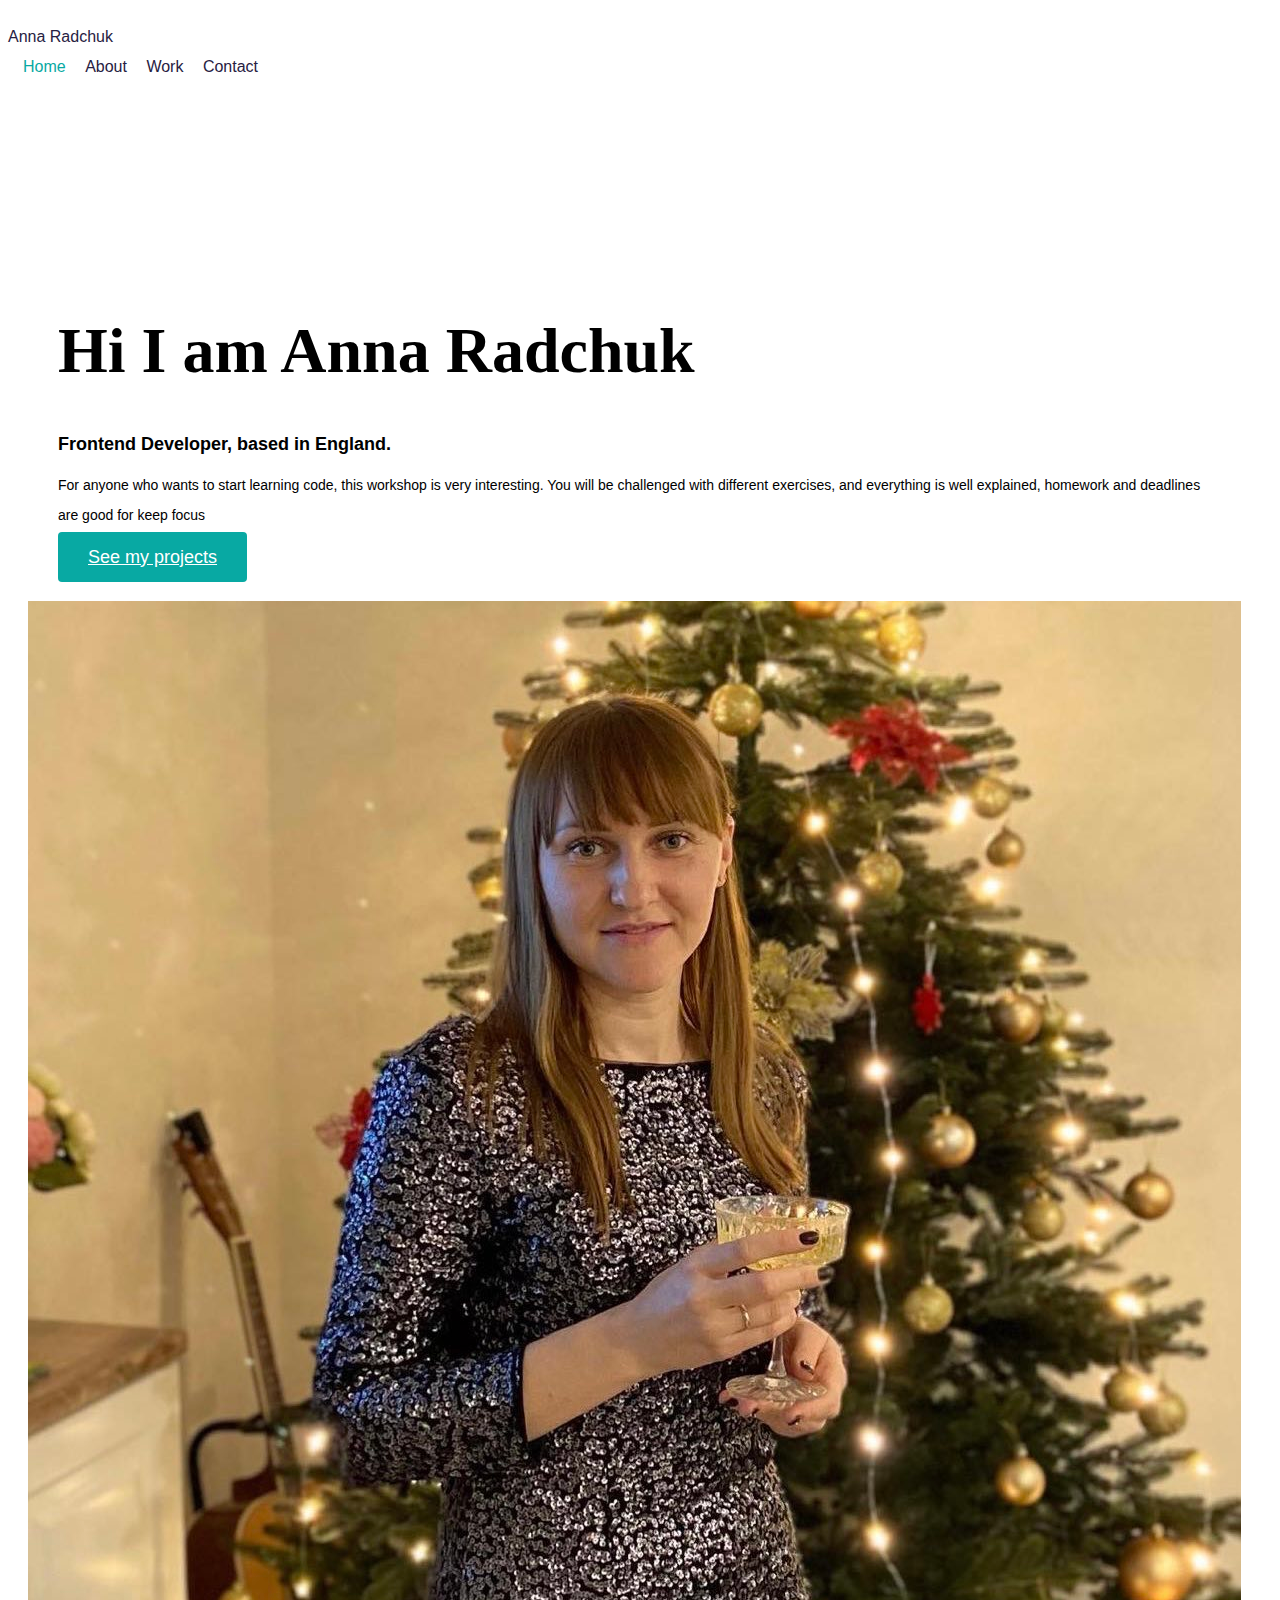
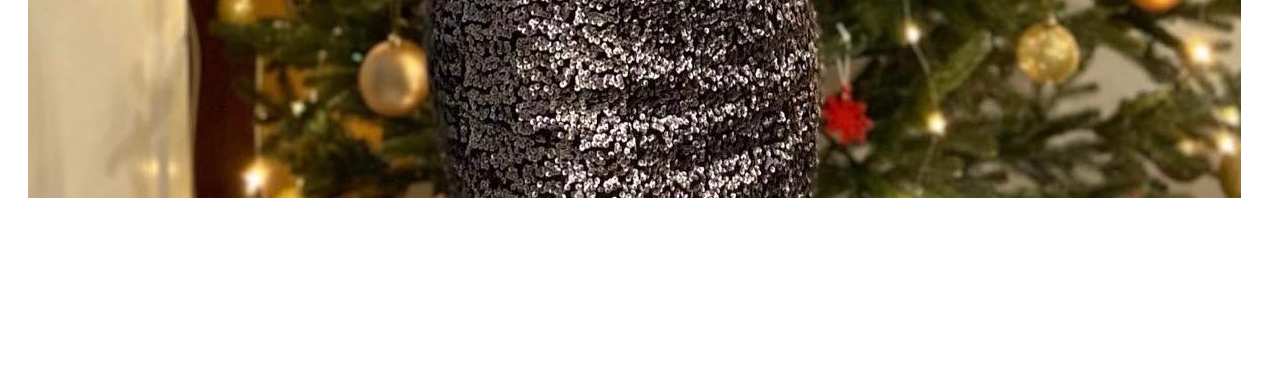
<file: about.html>
<!DOCTYPE html>
<html lang="en">
  <head>
    <meta charset="UTF-8" />
    <meta http-equiv="X-UA-Compatible" content="IE=edge" />
    <meta name="viewport" content="width=device-width, initial-scale=1.0" />
    <link
      href="https://cdn.jsdelivr.net/npm/bootstrap@5.3.0-alpha1/dist/css/bootstrap.min.css"
      rel="stylesheet"
      integrity="sha384-GLhlTQ8iRABdZLl6O3oVMWSktQOp6b7In1Zl3/Jr59b6EGGoI1aFkw7cmDA6j6gD"
      crossorigin="anonymous"
    />
    <script
      src="https://cdn.jsdelivr.net/npm/bootstrap@5.3.0-alpha1/dist/js/bootstrap.bundle.min.js"
      integrity="sha384-w76AqPfDkMBDXo30jS1Sgez6pr3x5MlQ1ZAGC+nuZB+EYdgRZgiwxhTBTkF7CXvN"
      crossorigin="anonymous"
    ></script>
    <link rel="stylesheet" href="/src/portfolio.css" />
    <title>Portfolio</title>
  </head>
  <body cz-shortcut-listen="true">
    <div class="container">
      <nav class="d-flex justify-content-between">
        <a href="/"> Anna Radchuk </a>
        <ul>
          <li class="active">
            <a href="/"> Home</a>
          </li>
          <li>
            <a href="/about.html"> About</a>
          </li>
          <li>
            <a href="/work.html"> Work</a>
          </li>
          <li>
            <a href="/contact.html"> Contact</a>
          </li>
        </ul>
      </nav>
    </div>
    <div class="content-container container">
      <div class="row">
        <div class="col-lg-6">
          <div class="content">
            <h1 class="mb-4">Hi I am Anna Radchuk</h1>
            <h2 class="mb-4">Frontend Developer, based in England.</h2>
            <p class="mb-5">
              For anyone who wants to start learning code, this workshop is very
              interesting. You will be challenged with different exercises, and
              everything is well explained, homework and deadlines are good for
              keep focus
            </p>
            <a href="/work.html" class="btn btn-branding">See my projects</a>
          </div>
        </div>
        <div class="col-lg-6">
          <img
            src="images/зображення_viber_2022-11-25_22-04-33-913.jpg"
            alt=""
            class="img-fluid"
          />
        </div>
      </div>
    </div>
  </body>
</html>
</file>
<file: src/portfolio.css>
:root {
  --branding-color: #08a9a3;
  --secondary-color: #f9f7fe;
  --heading-font-family: "Playfair Display", serif;
  --default-font-family: "Poppins", sans-serif;
}

body {
  font-family: var(--default-font-family);
}

h1,
h2,
h3,
h4,
h5,
h6 {
  color: black;
  font-family: var(--heading-font-family);
  font-weight: bold;
}

h1 {
  font-size: 64px;
  line-height: 1.5;
}

h2 {
  font-size: 64px;
}

p {
  font-weight: normal;
  font-size: 16px;
  line-height: 30px;
}

.hero {
  background: var(--secondary-color);
  text-align: center;
  padding: 160px 20px;
}

.hero p {
  font-size: 36px;
  font-weight: bold;
  margin: 0;
  color: #272142;
}

.hero h2 {
  font-family: var(--heading-font-family);
  font-weight: normal;
  line-height: 1.5;
  font-size: 24px;
}

.content-container {
  padding: 160px 20px;
}

.content h1 {
  font-size: 64px;
  line-height: 80px;
}

.content h2 {
  font-size: 18px;
  font-family: var(--default-font-family);
}

.content h3 {
  font-size: 24px;
  line-height: 1.5;

  font-family: var(--default-font-family);
}

.content p {
  font-size: 14px;
}

.content {
  margin: 30px;
}

.btn-branding {
  background: var(--branding-color);
  border-radius: 4px;
  color: white;
  font-size: 18px;
  line-height: 27px;
  padding: 15px 30px;
}

.btn-branding-outline {
  color: var(--branding-color);
  border: 1px solid var(--branding-color);
  border-radius: 4px;
  font-size: 18px;
  line-height: 27px;
  padding: 15px 30px;
}

.project-desciption {
  padding: 120px 60px;
}

.logo {
  max-height: 40px;
}

nav {
  padding: 20px 0;
}

nav ul {
  padding: 0;
  margin: 0;
}

nav li {
  display: inline;
  list-style: none;
  line-height: 42px;
  margin-left: 15px;
}

nav a {
  text-decoration: none;
  color: #272142;
  transition: all 100ms ease-in-out;
}

nav a:hover,
nav li.active a {
  color: var(--branding-color);
}

@media (max-width: 900px) {
  h1 {
    font-size: 44px;
    line-height: 56px;
  }

  h2 {
    font-size: 44px;
  }

  .hero {
    padding: 80px 20px;
  }

  .content {
    text-align: center;
    padding: 0;
  }

  .project-desciption {
    padding: 0;
    text-align: center;
  }
}

footer {
  margin: 60px 0;
}

footer .contact-box {
  background: var(--secondary-color);
  padding: 30px 120px;
  border-radius: 10px;
}

footer .contact-box p {
  margin: 0;
}

footer .email-link {
  text-decoration: none;
  color: black;
  font-size: 24px;
}

footer .email-link:hover {
  color: var(--branding-color);
}

footer .social-links a {
  margin: 0 20px;
  color: var(--branding-color);
  background: var(--secondary-color);
  padding: 10px 14px;
  border-radius: 50%;
  font-size: 18px;
  transition: all 100ms ease-in-out;
}

footer .social-links a:hover {
  color: white;
  background: var(--branding-color);
}

@media (max-width: 900px) {
  h1 {
    font-size: 44px;
    line-height: 1.5;
  }

  h2 {
    font-size: 44px;
  }

  h4 {
    font-size: 26px;
  }

  .hero {
    padding: 80px 20px;
  }

  .content {
    text-align: center;
    padding: 0;
  }

  .project-desciption {
    padding: 0;
    text-align: center;
  }
}
</file>
